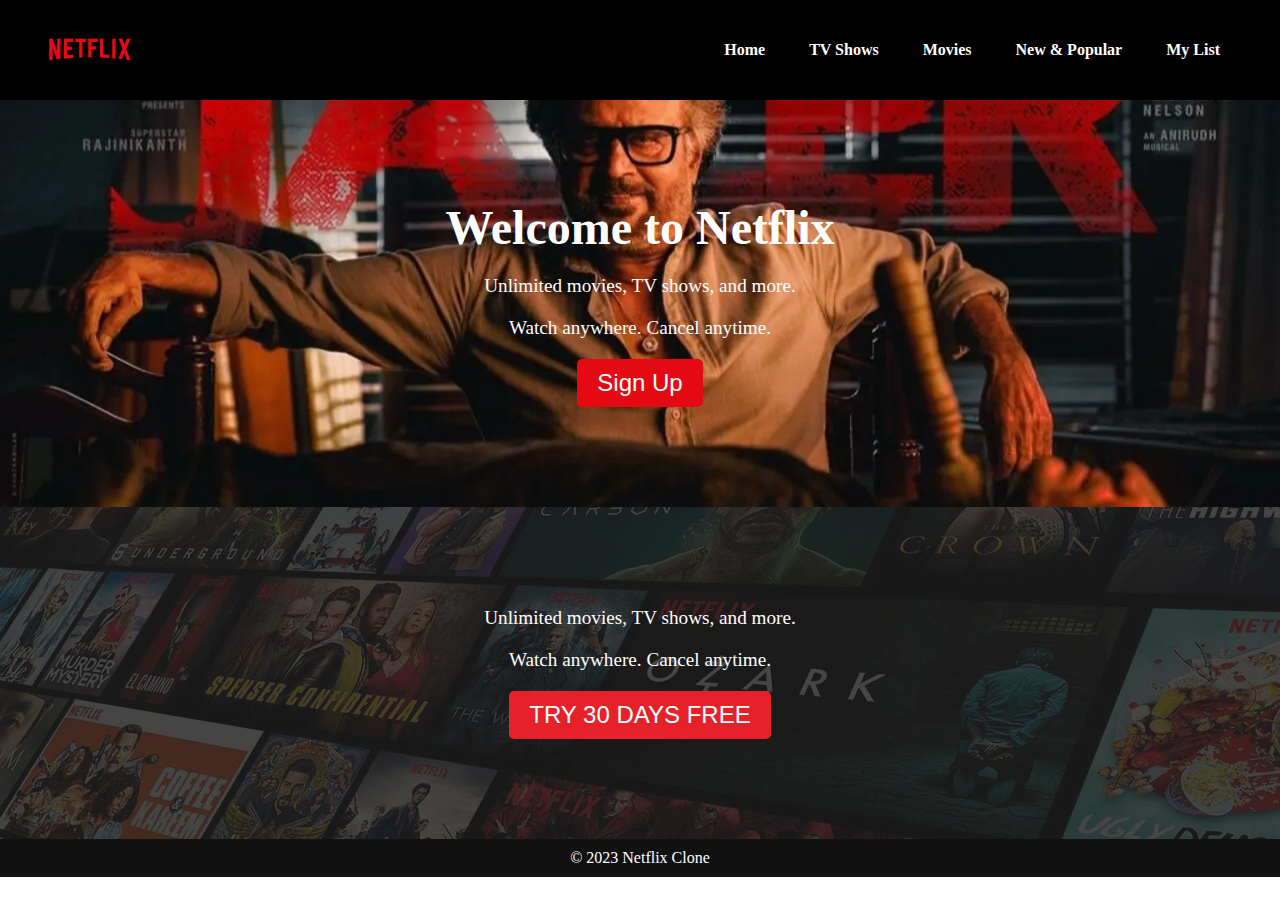
<file: Homepage of Netflix/index.html>
<!DOCTYPE html>
<html lang="en">
<head>
    <meta charset="UTF-8">
    <meta name="viewport" content="width=device-width, initial-scale=1.0">
    <title>Netflix Clone</title>
    <link rel="stylesheet" href="index.css">
</head>
<body>
    <header>
        <nav>
            <div class="logo">
                <img src="netflix-logo.jpg" alt="Netflix Logo">
            </div>
            <div class="nav-links">
                <a href="#">Home</a>
                <a href="#">TV Shows</a>
                <a href="#">Movies</a>
                <a href="#">New & Popular</a>
                <a href="#">My List</a>
            </div>
        </nav>
    </header>

    <section class="hero">
        <div class="hero-content">
            <h1>Welcome to Netflix</h1>
            <p>Unlimited movies, TV shows, and more.</p>
            <p>Watch anywhere. Cancel anytime.</p>
            <button>Sign Up</button>
        </div>
    </section>
    
    <section class="trail">
        <div class="trail-content">
            <p>Unlimited movies, TV shows, and more.</p>
            <p>Watch anywhere. Cancel anytime.</p>
            <button>TRY 30 DAYS FREE</button>
        </div>
    </section>


    <section class="movies">
        <!-- Movie posters and information go here -->
        
    </section>

    <footer>
        <p>&copy; 2023 Netflix Clone</p>
    </footer>
</body>
</html>
</file>
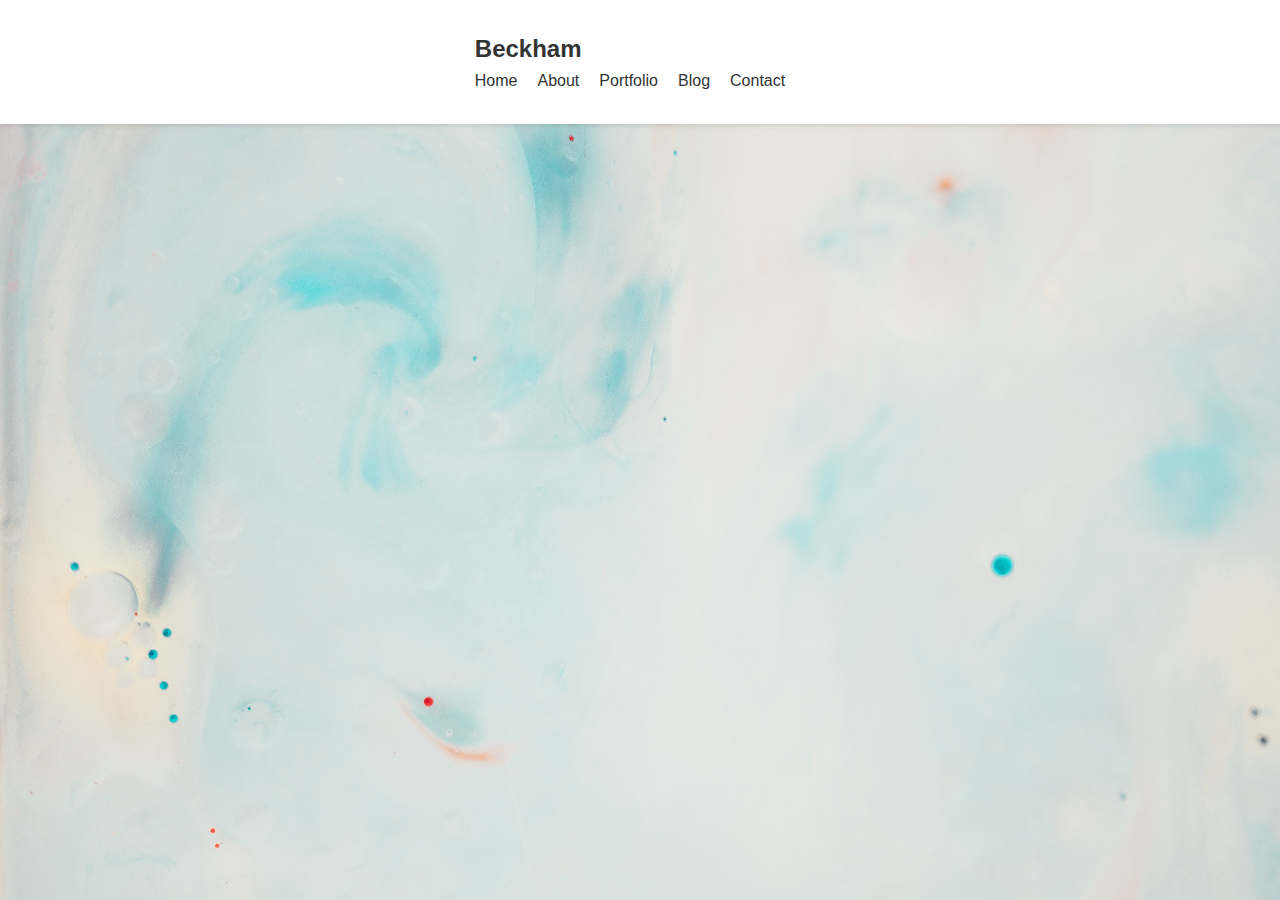
<file: Portfolio Website/index.html>
<!DOCTYPE html>
<html lang="en">
<head>
    <meta charset="UTF-8">
    <meta name="viewport" content="width=device-width, initial-scale=1.0">
    <title>Koushik Amboru</title>
    <link rel="stylesheet" href="index.css">
</head>
<body>
    <body>
        <header>
            <nav class="navbar">
                <div class="container">
                    <a href="#" class="logo">Beckham</a>
                    <ul class="menu">
                        <li><a href="#home">Home</a></li>
                        <li><a href="#about">About</a></li>
                        <li><a href="#portfolio">Portfolio</a></li>
                        <li><a href="#blog">Blog</a></li>
                        <li><a href="#contact">Contact</a></li>
                    </ul>
                </div>
            </nav>
        </header>
    
        <section id="home">
            <div class="container">
                <!-- Home section content here -->
            </div>
        </section>
    
        <section id="about">
            <div class="container">
                <!-- About section content here -->
            </div>
        </section>
    
        <section id="portfolio">
            <div class="container">
                <!-- Portfolio section content here -->
            </div>
        </section>
    
        <section id="blog">
            <div class="container">
                <!-- Blog section content here -->
            </div>
        </section>
    
        <section id="contact">
            <div class="container">
                <!-- Contact section content here -->
            </div>
        </section>
    
        <footer>
            <div class="container">
                <!-- Footer content here -->
            </div>
        </footer>
    
    
</body>
</html>
</file>
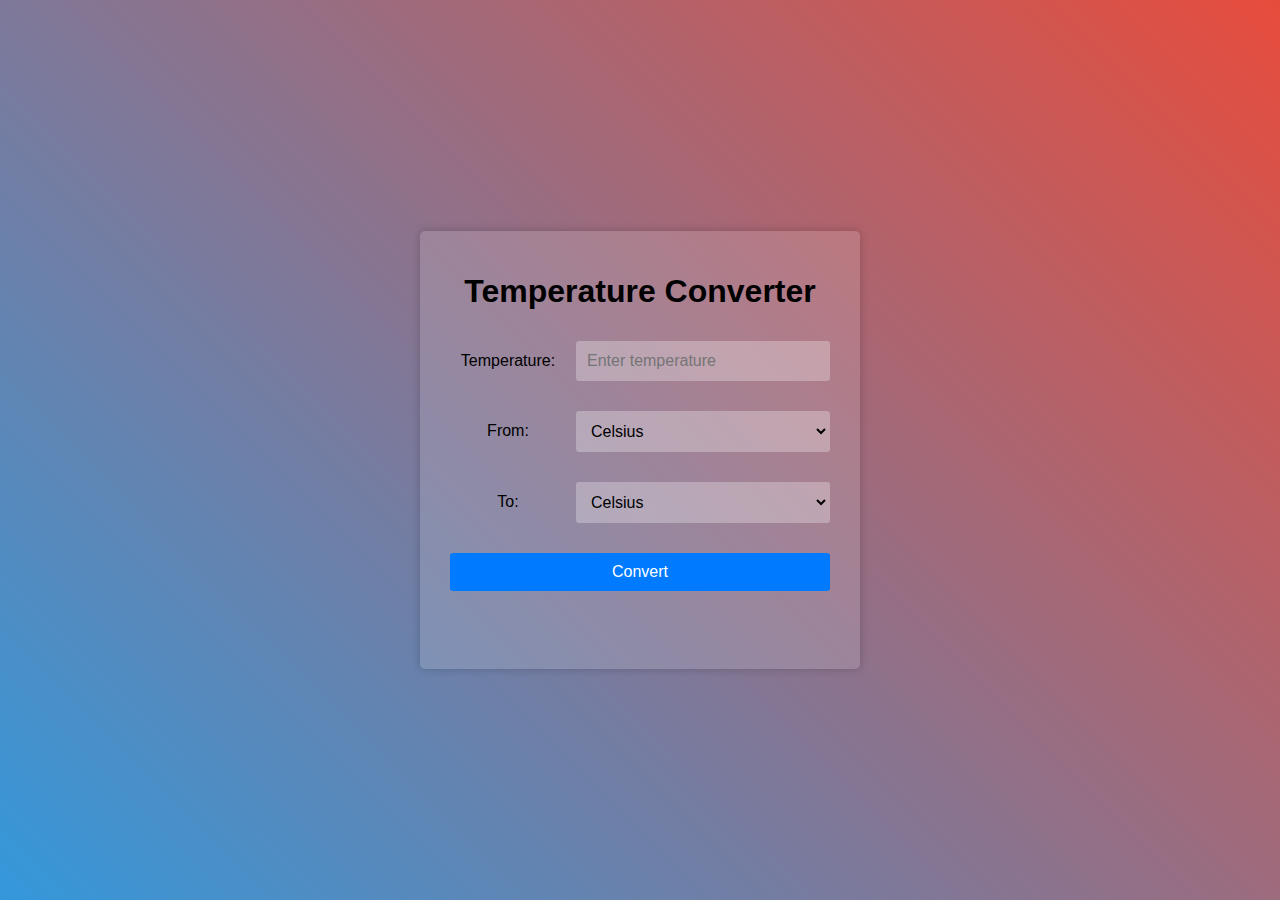
<file: Temperature converter/index.html>
<!DOCTYPE html>
<html lang="en">
<head>
    <meta charset="UTF-8">
    <meta name="viewport" content="width=device-width, initial-scale=1.0">
    <title>Temperature Converter</title>
    <link rel="stylesheet" href="index.css">
</head>
<body>
    <div class="container">
        <h1>Temperature Converter</h1>
        <div class="temp">
            <label for="Input">Temperature:</label>
            <input type="number" id="Input" placeholder="Enter temperature">
        </div>
        <div class="From_temp">
            <label for="From_temp">From:</label>
            <select name="From_temp" id="From_temp">
                <option value="Celsius">Celsius</option>
                <option value="Fahrenheit">Fahrenheit</option>
                <option value="Kelvin">Kelvin</option>
            </select>
        </div>
        <div class="To_temp">
            <label for="To_temp">To:</label>
            <select name="To_temp" id="To_temp">
                <option value="Celsius">Celsius</option>
                <option value="Fahrenheit">Fahrenheit</option>
                <option value="Kelvin">Kelvin</option>
            </select>
        </div>
        <div class="result">
            <button onclick="convert()">Convert</button>
        </div>
        <div class="result-box">
            <p id="resultMessage"></p>
        </div>
       
        
    </div>
    <script src="index.js"></script>
</body>
</html>
</file>
<file: Temperature converter/index.css>
body {
    font-family: Arial, sans-serif;
    background:linear-gradient(45deg, #3498db, #e74c3c);
    margin: 0;
    padding: 0;
    display: flex;
    justify-content: center;
    align-items: center;
    height: 100vh;
    margin: 0; 
}

.container {
    width: 80%;
    background-color: #ffffff23;
    max-width: 400px;
    text-align: center;
    margin: 0 auto;
    padding: 20px;
    border-radius: 5px;
    box-shadow: 0 0 10px rgba(0, 0, 0, 0.2);
    
}

h1 {
    text-align: center;
    color: #000000;
}
input[type="number"],select{
    background-color: #ffffff48;
}
.temp,
.From_temp,
.To_temp,
.result {
    margin: 10px 0;
    padding: 10px;
    display: flex;
    align-items: center;
}

label {
    flex: 1;
    margin-right: 10px;
}

input[type="number"],
select {
    flex: 2;
    padding: 10px;
    border: 1px solid #ffffff00;
    border-radius: 3px;
    font-size: 16px;
}

button {
    width: 100%;
    padding: 10px;
    background-color: #007BFF;
    color: #ffffff;
    border: none;
    border-radius: 3px;
    font-size: 16px;
    cursor: pointer;
}
button:hover {
    width: 100%;
    padding: 10px;
    background:linear-gradient(16deg,#0099ff, #e74d3c63);
    color: #ffffff;
    border: none;
    border-radius: 3px;
    font-size: 16px;
    cursor: pointer;
}
.result-box {
 
    padding: 10px;
    text-align: center;
    font-size: 18px;
    margin-top: 10px;
}
</file>
<file: Homepage of Netflix/index.css>
/* Reset some default styles */
body, h1, p {
    margin: 0;
    padding: 0;
}

/* Style the header */
header {
    background-color: #000000;
    color: #fff;
    padding: 20px 0;
}

nav {
    display: flex;
    justify-content: space-between;
    align-items: center;
    max-width: 1200px;
    margin: 0 auto;
    padding: 0 20px;
}

.logo img {
    width: 100px;
}

.nav-links a {
    color: #fff;
    text-decoration: none;
    margin: 0 20px;
    font-weight: bold;
}

/* Style the hero section */
.hero {
    background-image: url('Jailer.jpg');
    background-size: cover;
    background-position: center;
    color: #fff;
    text-align: center;
    padding: 100px 0;
}

.hero-content h1 {
    font-size: 3em;
    margin-bottom: 20px;
}

.hero-content p {
    font-size: 1.2em;
    margin-bottom: 20px;
}

/* Style the Sign Up button */
.hero-content button {
    background-color: #e50914;
    color: #fff;
    font-size: 1.5em;
    padding: 10px 20px;
    border: none;
    border-radius: 5px;
    cursor: pointer;
}
/*trail*/
.trail {
    background-image: url('unlimited.jpg');
    opacity: 90%;
    background-size: cover;
    background-position: center;
    color: #ffffff;
    text-align: center;
    padding: 100px 0;
    position: relative; /* Make sure the section is a positioned container */
}

/* Add a black overlay with opacity */
.trail::before {
    content: "";
    position: absolute;
    top: 0;
    left: 0;
    width: 100%;
    height: 100%;
    background-color: #000; /* Black background color */
    opacity: 0.8; /* Adjust the opacity as needed */
    z-index: -1; /* Place the overlay behind the content */
}

.trail-content h1 {
    font-size: 3em;
    margin-bottom: 20px;
}

.trail-content p {
    font-size: 1.2em;
    margin-bottom: 20px;

}

/* Style the Sign Up button */
.trail-content button {
    background-color: #e50914;
    color: #fff;
    font-size: 1.5em;
    padding: 10px 20px;
    border: none;
    border-radius: 5px;
    cursor: pointer;
}

/* Style the footer */
footer {
    background-color: #111;
    color: #fff;
    text-align: center;
    padding: 10px 0;
}
</file>
<file: Portfolio Website/index.css>
/* Reset some default styles */
body, ul, li, h1, p {
    margin: 0;
    padding: 0;
}

body {
    font-family: Arial, sans-serif;
    line-height: 1.6;
    background-image: url('pbg.jpg');
    background-size: cover; /* Adjust as needed */
    background-repeat: no-repeat;
    background-attachment: fixed; /* Ensures the background stays fixed while scrolling */
    background-position: center center; /* Center the background image */
}

.container {
    max-width: 1200px;
    margin: 0 auto;
    padding: 20px;
}

/* Header styles */
header {
    background-color: #fff;
    box-shadow: 0px 2px 4px rgba(0, 0, 0, 0.1);
    position: sticky;
    top: 0;
    z-index: 100;
}

.navbar {
    display: flex;
    justify-content: space-between;
    align-items: center;
    padding: 10px 0;
}

.logo {
    font-size: 24px;
    font-weight: bold;
    text-decoration: none;
    color: #333;
}

.menu {
    list-style: none;
    display: flex;
}

.menu li {
    margin-right: 20px;
}

.menu a {
    text-decoration: none;
    color: #333;
    transition: color 0.3s;
}

.menu a:hover {
    color: #007BFF;
}

/* Add your section-specific styling here */
</file>
